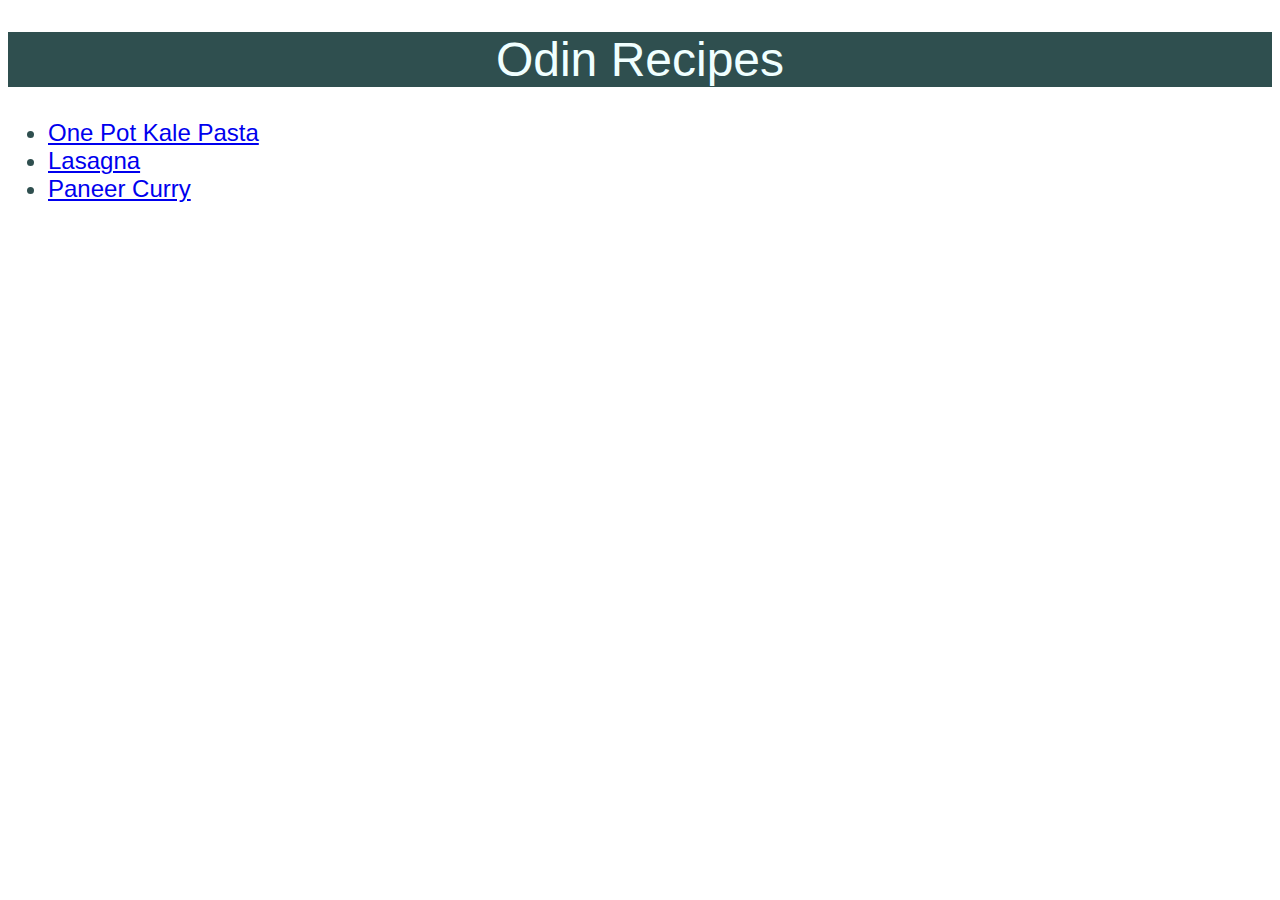
<file: index.html>
<!DOCTYPE html>
<html>
    <head>
        <meta charset="UTF-8">
        <link rel="stylesheet" href="styles.css">
        <title>Odin Recipes</title>
    </head>

    <body>
        <h1 class="homepage-heading">Odin Recipes</h1>
        <ul class="recipe-list">
            <li><a href="recipes/one-pot-kale-pasta.html" target="_blank" rel="noopener noreferrer">One Pot Kale Pasta</a></li>
            <li><a href="recipes/lasagna.html" target="_blank" rel="noopener noreferrer">Lasagna</a></li>
            <li><a href="recipes/curry.html" target="_blank" rel="noopener noreferrer">Paneer Curry</a></li>
        </ul>
        
        
    </body>

</html>
</file>
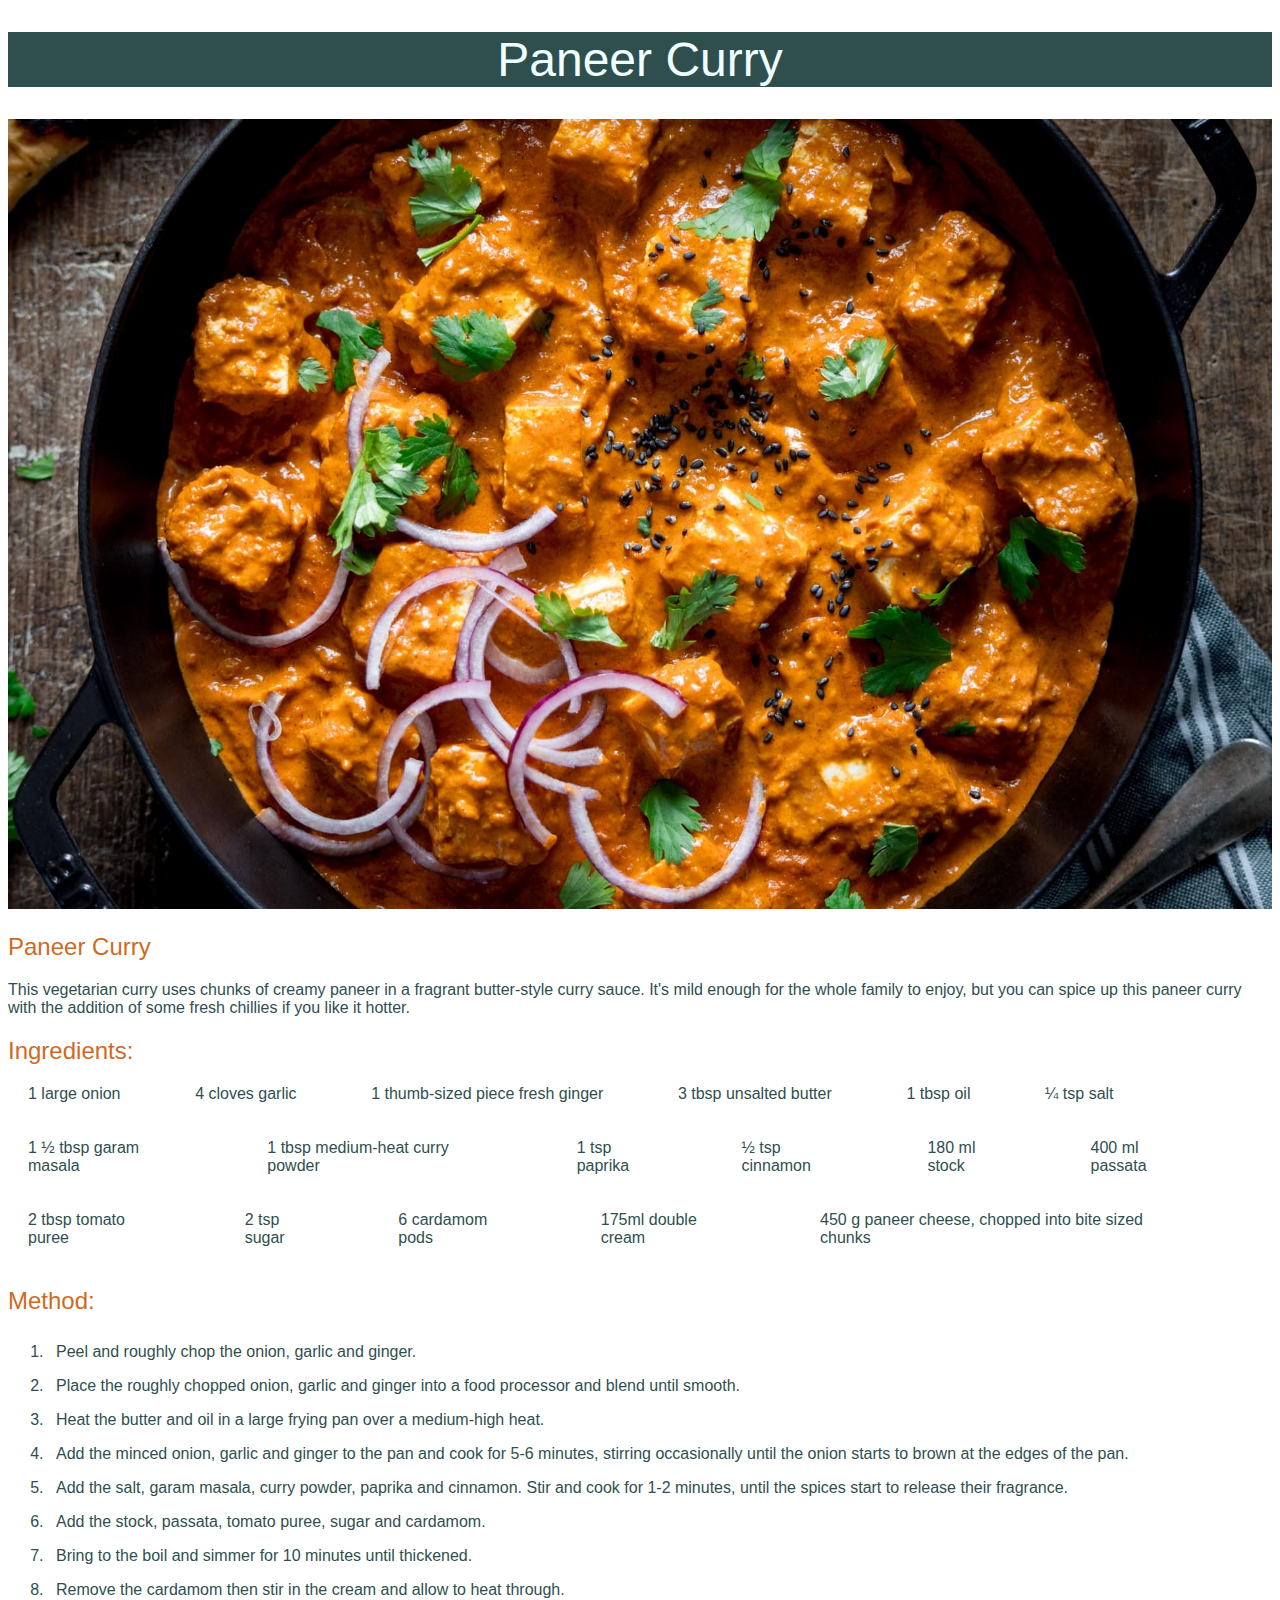
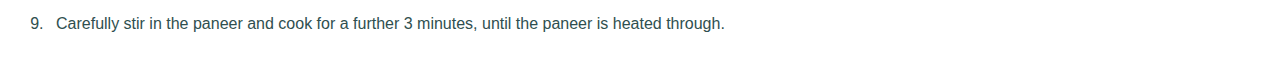
<file: recipes/curry.html>
<!DOCTYPE html>
<html>
    <head>
        <meta charset="UTF-8">
        <link rel="stylesheet" href="../styles.css">
        <title>Paneer Curry Recipe</title>
    </head>
    <body>
        <h1>Paneer Curry</h1>
        <img src="img/curry.jpg" alt="A picture of a paneer curry" width="75%">
        <h2>Paneer Curry</h2>
        <p>This vegetarian curry uses chunks of creamy paneer in a fragrant butter-style curry sauce. It's mild enough for the whole family to enjoy, but you can spice up this paneer curry with the addition of some fresh chillies if you like it hotter.</p>
        <h2>Ingredients:</h2>
        <ul class="ingredients">
            <li>1 large onion</li>
            <li>4 cloves garlic</li>
            <li>1 thumb-sized piece fresh ginger</li>
            <li>3 tbsp unsalted butter</li>
            <li>1 tbsp oil</li>
            <li>¼ tsp salt</li>
        </ul>
        <ul class="ingredients">
            <li>1 ½ tbsp garam masala</li>
            <li>1 tbsp medium-heat curry powder</li>
            <li>1 tsp paprika</li>
            <li>½ tsp cinnamon</li>
            <li>180 ml stock</li>
            <li>400 ml passata</li>
        </ul>
        <ul class="ingredients">
            <li>2 tbsp tomato puree</li>
            <li>2 tsp sugar</li>
            <li>6 cardamom pods</li>
            <li>175ml double cream</li>
            <li>450 g paneer cheese, chopped into bite sized chunks</li>
        </ul>
        <h2>Method:</h2>
        <ol class="method">
            <li>Peel and roughly chop the onion, garlic and ginger.</li>
            <li>Place the roughly chopped onion, garlic and ginger into a food processor and blend until smooth.</li>
            <li>Heat the butter and oil in a large frying pan over a medium-high heat.</li>
            <li>Add the minced onion, garlic and ginger to the pan and cook for 5-6 minutes, stirring occasionally until the onion starts to brown at the edges of the pan.</li>
            <li>Add the salt, garam masala, curry powder, paprika and cinnamon. Stir and cook for 1-2 minutes, until the spices start to release their fragrance.</li>
            <li>Add the stock, passata, tomato puree, sugar and cardamom.</li>
            <li>Bring to the boil and simmer for 10 minutes until thickened.</li>
            <li>Remove the cardamom then stir in the cream and allow to heat through.</li>
            <li>Carefully stir in the paneer and cook for a further 3 minutes, until the paneer is heated through.</li>
        </ol>
    </body>
</html>
</file>
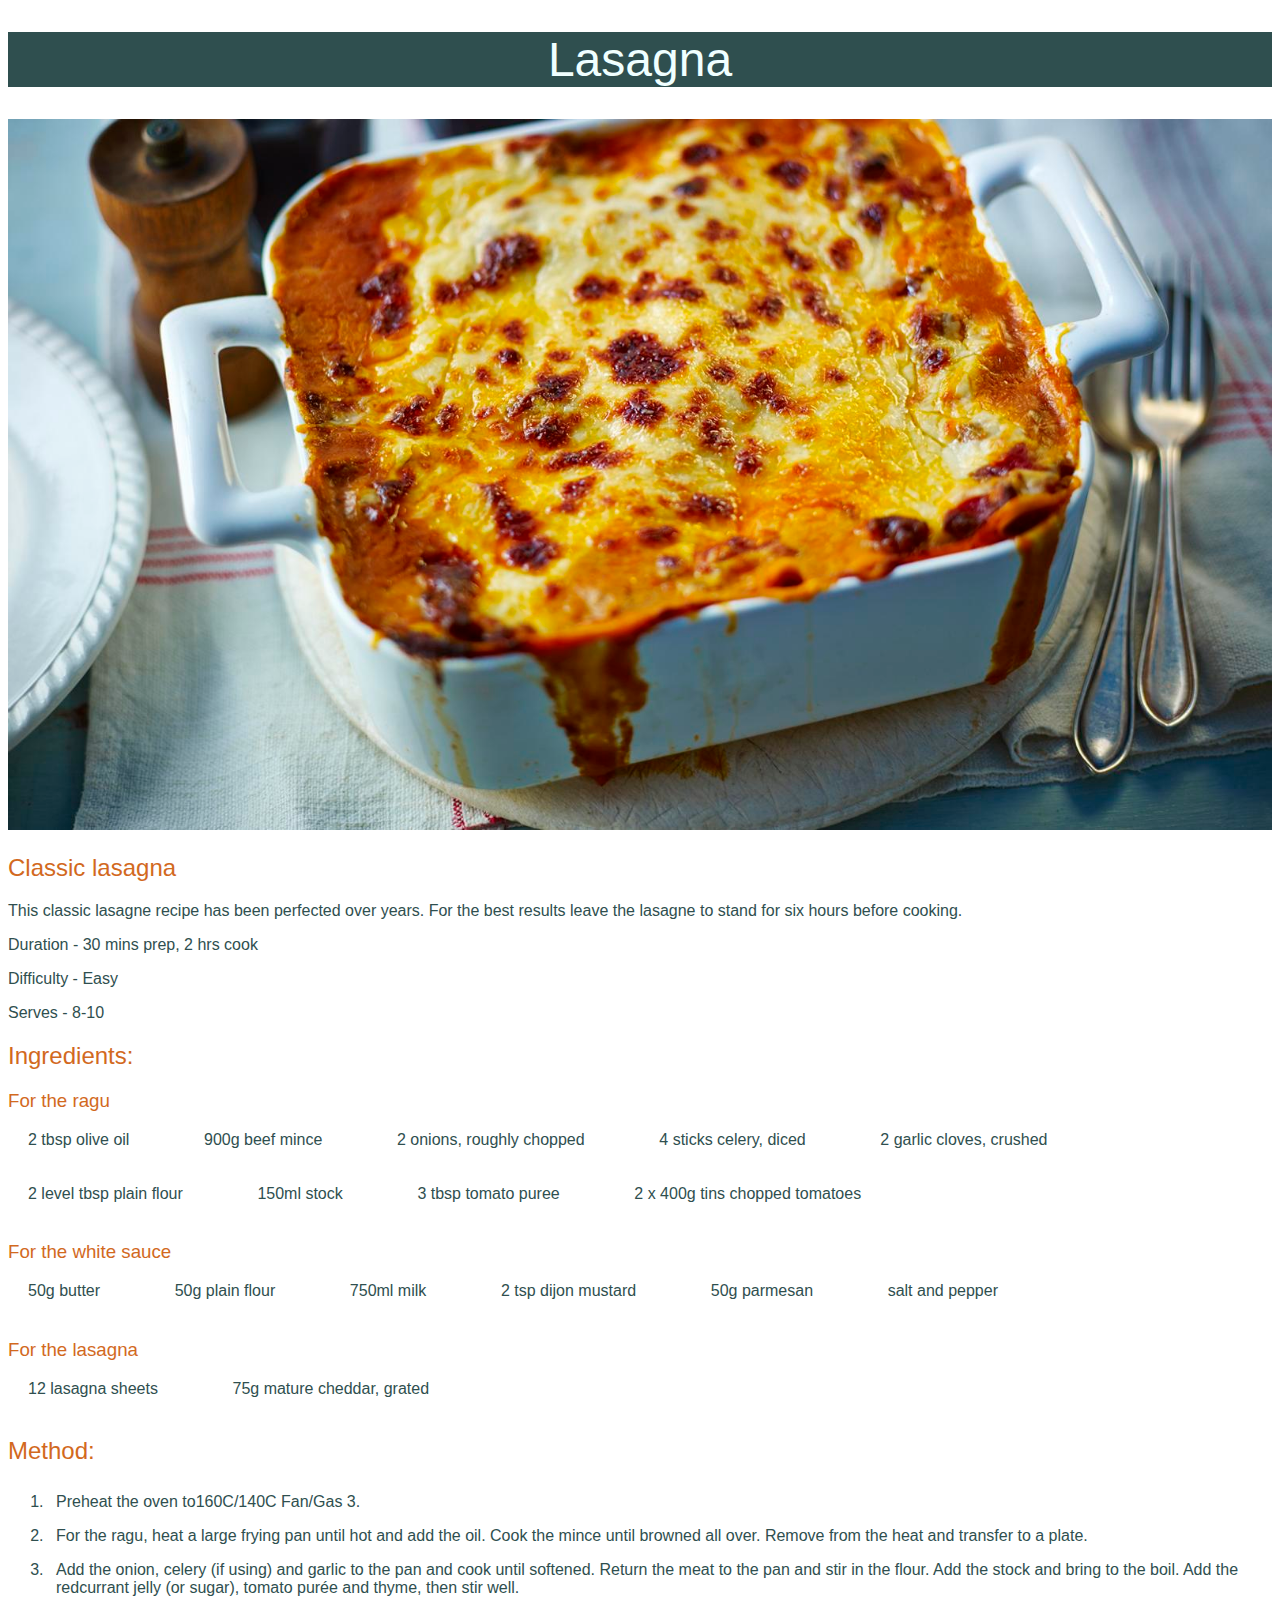
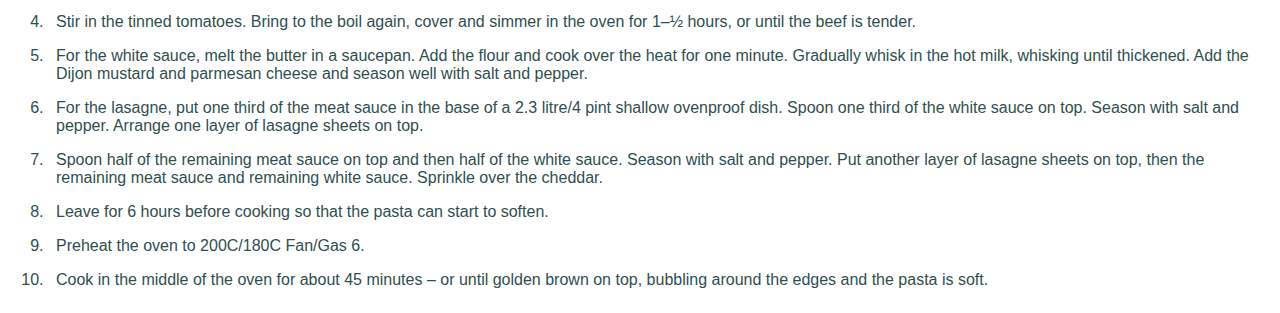
<file: recipes/lasagna.html>
<!DOCTYPE html>
<html>
    <head>
        <meta charset="UTF-8">
        <link rel="stylesheet" href="../styles.css">
        <title>Lasagna Recipe</title>
    </head>
    <body>
        <h1>Lasagna</h1>
        <img src="img/lasagna.jpg" alt="A picture of lasagna" width="75%">
        <h2>Classic lasagna</h2>
        <p>This classic lasagne recipe has been perfected over years. For the best results leave the lasagne to stand for six hours before cooking.</p>
        <p>Duration - 30 mins prep, 2 hrs cook</p>
        <p>Difficulty - Easy</p>
        <p>Serves - 8-10</p>
        <h2>Ingredients:</h2>
        <h3>For the ragu</h3>
        <ul class="ingredients">
            <li>2 tbsp olive oil</li>
            <li>900g beef mince</li>
            <li>2 onions, roughly chopped</li>
            <li>4 sticks celery, diced</li>
            <li>2 garlic cloves, crushed</li>
        </ul>
        <ul class="ingredients">
            <li>2 level tbsp plain flour</li>
            <li>150ml stock</li>
            <li>3 tbsp tomato puree</li>
            <li>2 x 400g tins chopped tomatoes</li>
        </ul>
        <h3>For the white sauce</h3>
        <ul class="ingredients">
            <li>50g butter</li>
            <li>50g plain flour</li>
            <li>750ml milk</li>
            <li>2 tsp dijon mustard</li>
            <li>50g parmesan</li>
            <li>salt and pepper</li>
        </ul>
        <h3>For the lasagna</h3>
        <ul class="ingredients">
            <li>12 lasagna sheets</li>
            <li>75g mature cheddar, grated</li>
        </ul>
        <h2>Method:</h2>
        <ol class="method">
            <li>Preheat the oven to160C/140C Fan/Gas 3.</li>
            <li>For the ragu, heat a large frying pan until hot and add the oil. Cook the mince until browned all over. Remove from the heat and transfer to a plate.</li>
            <li>Add the onion, celery (if using) and garlic to the pan and cook until softened. Return the meat to the pan and stir in the flour. Add the stock and bring to the boil. Add the redcurrant jelly (or sugar), tomato purée and thyme, then stir well.</li>
            <li>Stir in the tinned tomatoes. Bring to the boil again, cover and simmer in the oven for 1–½ hours, or until the beef is tender.</li>
            <li>For the white sauce, melt the butter in a saucepan. Add the flour and cook over the heat for one minute. Gradually whisk in the hot milk, whisking until thickened. Add the Dijon mustard and parmesan cheese and season well with salt and pepper.</li>
            <li>For the lasagne, put one third of the meat sauce in the base of a 2.3 litre/4 pint shallow ovenproof dish. Spoon one third of the white sauce on top. Season with salt and pepper. Arrange one layer of lasagne sheets on top.</li>
            <li>Spoon half of the remaining meat sauce on top and then half of the white sauce. Season with salt and pepper. Put another layer of lasagne sheets on top, then the remaining meat sauce and remaining white sauce. Sprinkle over the cheddar.</li>
            <li>Leave for 6 hours before cooking so that the pasta can start to soften.</li>
            <li>Preheat the oven to 200C/180C Fan/Gas 6.</li>
            <li>Cook in the middle of the oven for about 45 minutes – or until golden brown on top, bubbling around the edges and the pasta is soft.</li>
        </ol>
    </body>
</html>
</file>
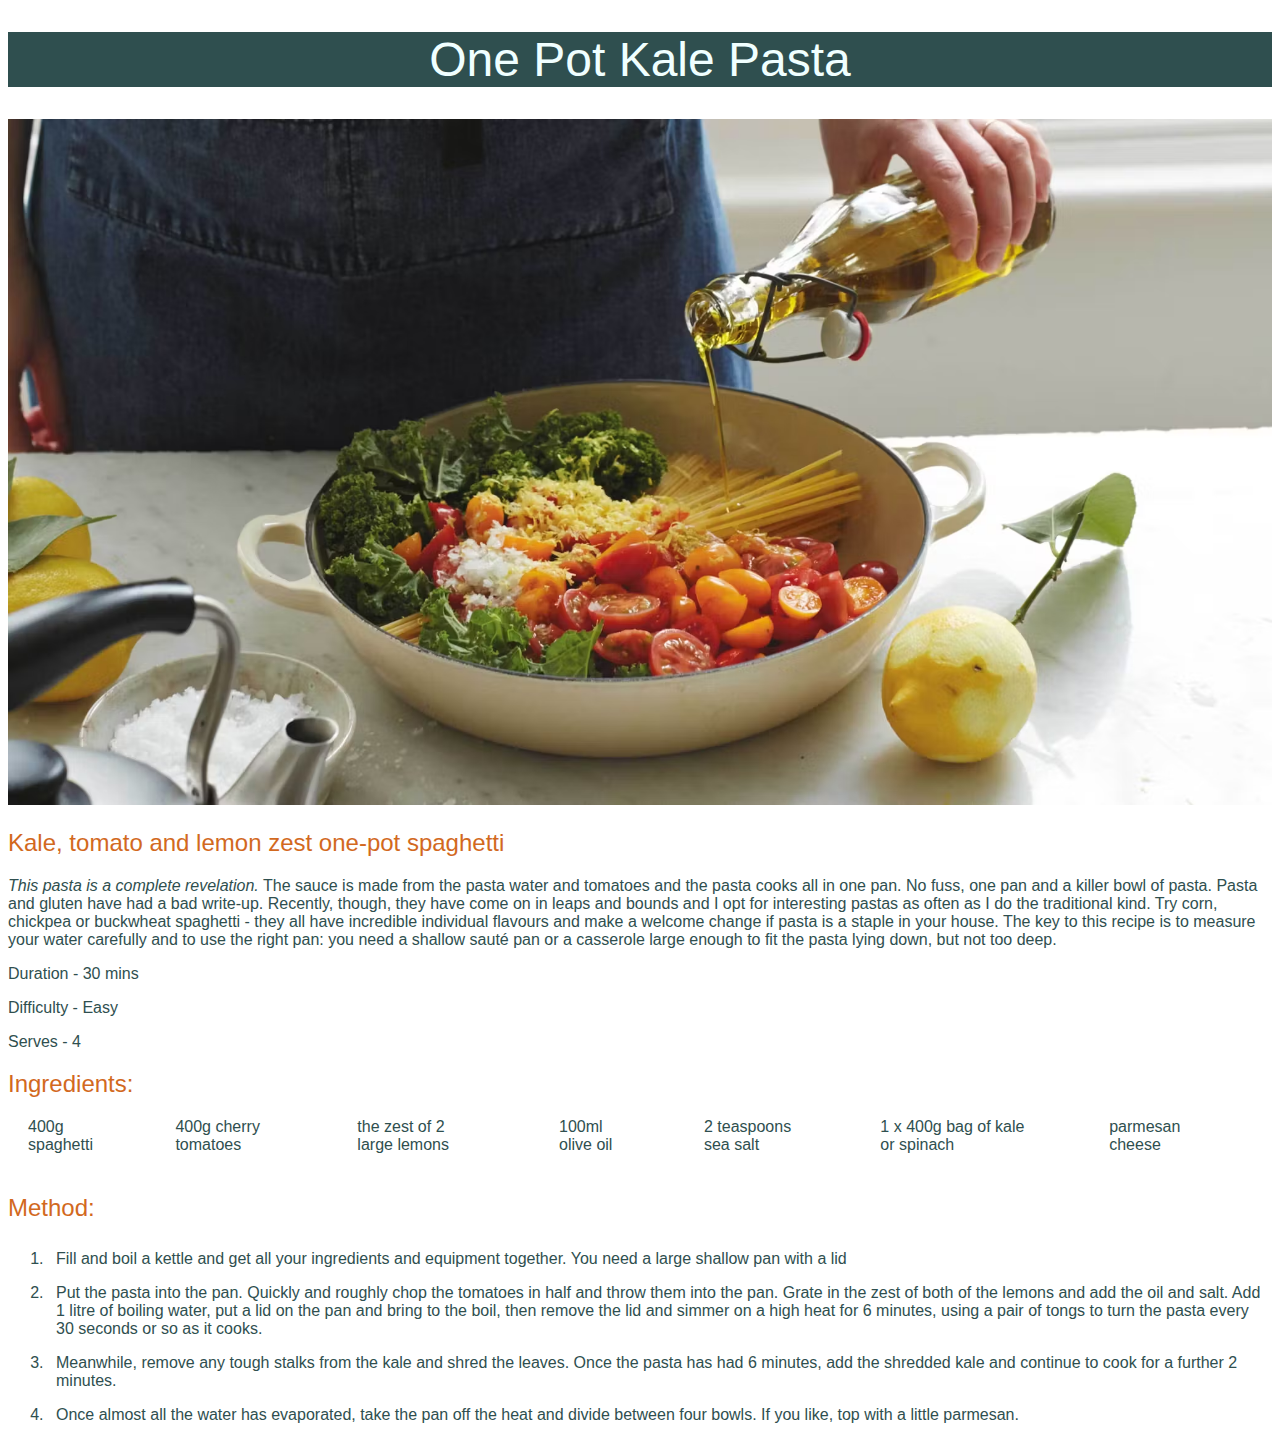
<file: recipes/one-pot-kale-pasta.html>
<!DOCTYPE html>
<html>
    <head>
        <meta charset="UTF-8">
        <link rel="stylesheet" href="../styles.css">
        <title>One Pot Kale Pasta</title>
    </head>

    <body>
        <h1>One Pot Kale Pasta</h1>
        <img src="img/kalepasta.jpg" alt="a picture of pasta, tomatoes and kale in a pan" width="75%">
        <h2>Kale, tomato and lemon zest one-pot spaghetti</h2>
        <p><em>This pasta is a complete revelation.</em> The sauce is made from the pasta water and tomatoes and the pasta cooks all in one pan. No fuss, one pan and a killer bowl of pasta. Pasta and gluten have had a bad write-up. Recently, though, they have come on in leaps and bounds and I opt for interesting pastas as often as I do the traditional kind. Try corn, chickpea or buckwheat spaghetti - they all have incredible individual flavours and make a welcome change if pasta is a staple in your house. The key to this recipe is to measure your water carefully and to use the right pan: you need a shallow sauté pan or a casserole large enough to fit the pasta lying down, but not too deep.</p>
        <p>Duration - 30 mins</p>
        <p>Difficulty - Easy</p>
        <p>Serves - 4</p>
        
        
        <h2>Ingredients:</h2>
        <ul class="ingredients">
            <li>400g spaghetti</li>
            <li>400g cherry tomatoes</li>
            <li>the zest of 2 large lemons</li>
            <li>100ml olive oil</li>
            <li>2 teaspoons sea salt</li>
            <li>1 x 400g bag of kale or spinach</li>
            <li>parmesan cheese</li>
        </ul>
        

        <h2>Method:</h2>
        <ol class="method">
            <li>Fill and boil a kettle and get all your ingredients and equipment together. You need a large shallow pan with a lid</li>
            <li>Put the pasta into the pan. Quickly and roughly chop the tomatoes in half and throw them into the pan. Grate in the zest of both of the lemons and add the oil and salt. Add 1 litre of boiling water, put a lid on the pan and bring to the boil, then remove the lid and simmer on a high heat for 6 minutes, using a pair of tongs to turn the pasta every 30 seconds or so as it cooks.</li>
            <li>Meanwhile, remove any tough stalks from the kale and shred the leaves. Once the pasta has had 6 minutes, add the shredded kale and continue to cook for a further 2 minutes.</li>
            <li>Once almost all the water has evaporated, take the pan off the heat and divide between four bowls. If you like, top with a little parmesan.</li>
        </ol>
    </body>
</html>
</file>
<file: styles.css>
.homepage-heading{
    color:azure;
    background-color:darkslategray;
    font-size: 300%;
    text-align: center;
}

.recipe-list{
    font-size: 24px;
}

img{
    height:auto;
    width: 100%;
}

h1{
    color:azure;
    background-color: darkslategray;
    font-size: 300%;
    text-align: center;
    font-weight:100;
}

h2, h3{
    color:chocolate;
    font-weight:100;
}

body{
    font-family:Arial, Helvetica, sans-serif;
    color: darkslategrey;
}

.ingredients{
    display: flex;
    list-style: none;
    box-sizing: border-box;
    margin-left: -20px;
    li{
        margin-right: 6%;
        margin-bottom: 20px;
        width: auto;
    }
}

.method{
    li{
        padding: 8px;
    }
}
</file>
